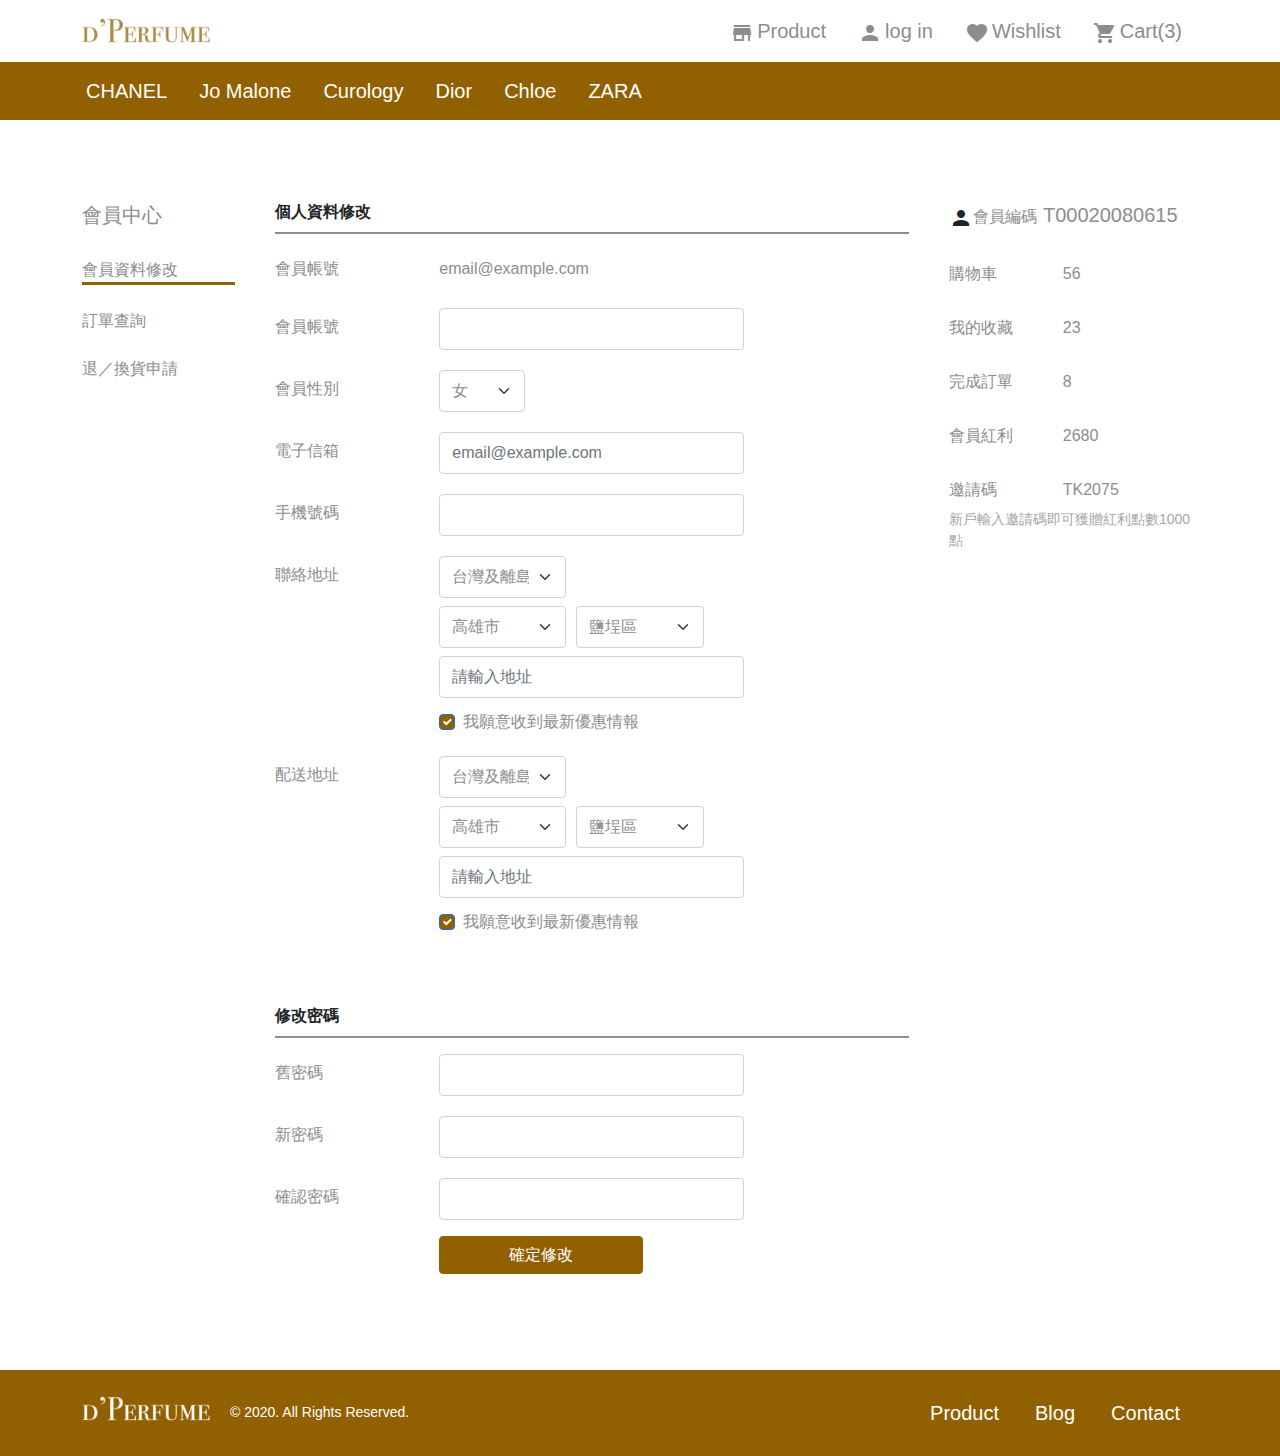
<file: member.html>
<!DOCTYPE html>
<html lang="en">
<head>
    <meta charset="UTF-8">
    <meta http-equiv="X-UA-Compatible" content="IE=edge">
    <meta name="viewport" content="width=device-width, initial-scale=1.0">
    <title>D'Perfume</title>
    <link rel="stylesheet" href="scss/all.css">
    <link rel="stylesheet" href="https://fonts.googleapis.com/icon?family=Material+Icons">
</head>
<body>
  <nav class="navbar navbar-expand-md navbar-light py-0">
    <div class="container-lg">
      <a class="header-logo my-9 overflow-hidden" href="index.html">D'Perfume</a>
      <div class="button-right d-flex">
        <button class="navbar-toggler border-0 position-relative text-light-gray" type="button" data-bs-toggle="collapse">
          <span class="material-icons">shopping_cart</span><em class="position-absolute top-0 end-0 rounded-circle bg-dark-gold fz-12 fst-normal text-white">3</em>
        </button>
        <button class="navbar-toggler border-0 text-light-gray" type="button" data-bs-toggle="collapse" data-bs-target="#navbarNav" aria-controls="navbarNav" aria-expanded="false" aria-label="Toggle navigation">
          <span class="navbar-toggler-icon"></span>
        </button>
      </div>
      <div class="collapse navbar-collapse text-center d-md-flex justify-content-md-end" id="navbarNav">
        <ul class="navbar-nav ff-1 fz-20">
          <li class="nav-item">
            <a class="nav-link p-16 my-border" aria-current="page" href="product.html"><span class="material-icons d-none d-md-inline align-middle me-3">store</span>Product</a>
          </li>
          <li class="nav-item">
            <a class="nav-link p-16 my-border d-md-none" aria-current="page" href="#">Wishlist</a>
          </li>
          <li class="nav-item">
            <a class="nav-link p-16 my-border d-md-none" aria-current="page" href="#">Blog</a>
          </li>
          <li class="nav-item">  
            <a class="nav-link p-16 my-border d-md-none" aria-current="page" href="#">Contact</a>
          </li>
          <li class="nav-item">  
            <a class="nav-link text-nowrap p-16 my-border" href="login.html"><span class="material-icons d-none d-md-inline align-middle me-3">person</span>log in</a>
          </li>
          <li class="nav-item">
            <a class="nav-link p-16 d-none d-md-block" href="#"><span class="material-icons d-inline align-middle me-3">favorite</span>Wishlist</a>
          </li>
          <li class="nav-item">
            <a class="nav-link p-16 d-none d-md-block" href="#"><span class="material-icons d-inline align-middle me-3">shopping_cart</span>Cart(3)</a>
          </li>
        </ul>
      </div>
    </div>
  </nav>
  <div class="brand bg-dark-gold d-none d-md-block">
    <ul class="nav container-lg fz-20 ff-1">
      <li class="nav-item">
        <a class="nav-link py-14" href="chanel.html">CHANEL</a>
      </li>
      <li class="nav-item">
        <a class="nav-link py-14" href="#">Jo Malone</a>
      </li>
      <li class="nav-item">
        <a class="nav-link py-14" href="#">Curology</a>
      </li>
      <li class="nav-item">
        <a class="nav-link py-14" href="#">Dior</a>
      </li>
      <li class="nav-item">
        <a class="nav-link py-14" href="#">Chloe</a>
      </li>
      <li class="nav-item">
        <a class="nav-link py-14" href="#">ZARA</a>
      </li>
    </ul>
  </div>
  <div class="container-lg">
    <div class="row py-40 pt-md-80 pb-md-60 gx-md-40">
      <div class="col-12 col-md-2 mb-40 mb-md-0">
        <h2 class="fz-20 ff-2 text-light-gray mb-28 d-none d-md-block">會員中心</h2>
        <ul class="nav justify-content-between flex-md-column member-menu">
          <li class="nav-item mb-md-24">
            <a class="nav-link text-light-gray active fz-16 ff-2 p-0" aria-current="page" href="#">會員資料修改</a>
          </li>
          <li class="nav-item mb-md-24">
            <a class="nav-link text-light-gray fz-16 ff-2 p-0" href="#">訂單查詢</a>
          </li>
          <li class="nav-item">
            <a class="nav-link text-light-gray fz-16 ff-2 p-0" href="#">退／換貨申請</a>
          </li>
        </ul>
      </div>
      <div class="col-12 col-md-7">
        <div class="row gy-40 gy-md-0">
          <ul class="d-md-none text-light-gray list-unstyled">
            <li class="fz-16 ff-2 mb-25"><span class="material-icons d-inline align-middle me-5 text-dark">person</span>會員編碼<span class="fz-20 ff-1 ms-6">T00020080615</span></li>
            <li class="row mb-16">
              <label for="cart" class="col-3 col-form-label fz-16 ff-2">購物車</label>
              <div class="col-9">
                <input type="text" readonly class="form-control-plaintext text-light-gray fz-16 ff-1" id="cart" value="56">
              </div>
            </li>
            <li class="row mb-16">
              <label for="collection" class="col-3 col-form-label fz-16 ff-2">我的收藏</label>
              <div class="col-9">
                <input type="text" readonly class="form-control-plaintext text-light-gray fz-16 ff-1" id="collection" value="23">
              </div>
            </li>
            <li class="row mb-16">
              <label for="order" class="col-3 col-form-label fz-16 ff-2">完成訂單</label>
              <div class="col-9">
                <input type="text" readonly class="form-control-plaintext text-light-gray fz-16 ff-1" id="order" value="8">
              </div>
            </li>
            <li class="row mb-16">
              <label for="member" class="col-3 col-form-label fz-16 ff-2">會員紅利</label>
              <div class="col-9">
                <input type="text" readonly class="form-control-plaintext text-light-gray fz-16 ff-1" id="member" value="2680">
              </div>
            </li>
            <li class="row">
              <label for="code" class="col-3 col-form-label fz-16 ff-2">邀請碼</label>
              <div class="col-9">
                <input type="text" readonly class="form-control-plaintext text-light-gray fz-16 ff-1" id="code" value="TK2075">
              </div>
            </li>
            <li class="fz-14 ff-2 text-gray-1">新戶輸入邀請碼即可獲贈紅利點數1000點</li>
          </ul>
          <ul class="list-unstyled mb-48">
            <li class="fz-16 ff-2 fw-bold text-dark border-2 border-light-gray border-bottom pb-8 mb-16">個人資料修改</li>
            <li class="row mb-20">
              <label for="account" class="col-3 col-form-label fz-16 ff-2 text-light-gray">會員帳號</label>
              <div class="col-9">
                <input type="text" readonly class="form-control-plaintext text-light-gray fz-16 ff-1" id="account" value="email@example.com">
              </div>
            </li>
            <li class="row mb-20">
              <label for="name" class="col-3 col-form-label fz-16 ff-2 text-light-gray">會員帳號</label>
              <div class="col-9 col-md-6">
                <input type="email" class="form-control text-light-gray fz-16 ff-1 py-8" id="name">
              </div>
            </li>
            <li class="row mb-20">
              <label for="gender" class="col-3 col-form-label fz-16 ff-2 text-light-gray">會員性別</label>
              <div class="col-3 col-md-2">
                <select class="form-select text-light-gray py-8" id="gender">
                  <option selected>女</option>
                  <option value="1">男</option>
                </select>
              </div>
            </li>
            <li class="row mb-20">
              <label for="email" class="col-3 col-form-label fz-16 ff-2 text-light-gray">電子信箱</label>
              <div class="col-9 col-md-6">
                <input type="email" class="form-control text-light-gray fz-16 ff-1 py-8" id="email" placeholder="email@example.com">
              </div>
            </li>
            <li class="row mb-20">
              <label for="phone" class="col-3 col-form-label fz-16 ff-2 text-light-gray">手機號碼</label>
              <div class="col-9 col-md-6">
                <input type="tel" class="form-control text-light-gray fz-16 ff-1 py-8" id="phone">
              </div>
            </li>
            <li class="row mb-20">
              <label for="address" class="col-3 col-form-label fz-16 ff-2 text-light-gray">聯絡地址</label>
              <div class="col-9 col-md-6">
                <div class="row gx-md-0">
                  <div class="col-8 col-md-5">
                    <select class="form-select text-light-gray py-8 mb-8" id="address">
                      <option selected>台灣及離島</option>
                      <option value="1">台灣及離島</option>
                      <option value="2">台灣及離島</option>
                    </select>
                  </div>
                  <div class="col-12">
                    <div class="row gx-md-0 mb-8">
                      <div class="col-4 col-md-5">
                        <select class="form-select text-light-gray py-8" id="address">
                          <option selected>高雄市</option>
                          <option value="1">高雄市</option>
                          <option value="2">高雄市</option>
                        </select>
                      </div>
                      <div class="col-4 col-md-5 ms-md-10">
                        <select class="form-select text-light-gray py-8" id="address">
                          <option selected>鹽埕區</option>
                          <option value="1">鹽埕區</option>
                          <option value="2">鹽埕區</option>
                        </select>
                      </div>
                    </div>
                  </div>
                  <div class="col-12 mb-12">
                    <input type="address" class="form-control text-light-gray fz-16 ff-1 py-8" id="address" placeholder="請輸入地址">
                  </div>
                  <div class="form-check col-12">
                    <input class="form-check-input bg-dark-gold" type="checkbox" value="" id="flexCheckChecked" checked>
                    <label class="form-check-label text-light-gray fz-16 ff-1" for="flexCheckChecked">
                      我願意收到最新優惠情報
                    </label>
                  </div>
                </div>
              </div>
            </li>
            <li class="row mb-20">
              <label for="address-2" class="col-3 col-form-label fz-16 ff-2 text-light-gray">配送地址</label>
              <div class="col-9 col-md-6">
                <div class="row gx-md-0">
                  <div class="col-8 col-md-5">
                    <select class="form-select text-light-gray py-8 mb-8" id="address-2">
                      <option selected>台灣及離島</option>
                      <option value="1">台灣及離島</option>
                      <option value="2">台灣及離島</option>
                    </select>
                  </div>
                  <div class="col-12">
                    <div class="row gx-md-0 mb-8">
                      <div class="col-4 col-md-5">
                        <select class="form-select text-light-gray py-8" id="address-2">
                          <option selected>高雄市</option>
                          <option value="1">高雄市</option>
                          <option value="2">高雄市</option>
                        </select>
                      </div>
                      <div class="col-4 col-md-5 ms-md-10">
                        <select class="form-select text-light-gray py-8" id="address-2">
                          <option selected>鹽埕區</option>
                          <option value="1">鹽埕區</option>
                          <option value="2">鹽埕區</option>
                        </select>
                      </div>
                    </div>
                  </div>
                  <div class="col-12 mb-12">
                    <input type="address-2" class="form-control text-light-gray fz-16 ff-1 py-8" id="address-2" placeholder="請輸入地址">
                  </div>
                  <div class="form-check col-12">
                    <input class="form-check-input bg-dark-gold" type="checkbox" value="" id="flexCheckChecked" checked>
                    <label class="form-check-label text-light-gray fz-16 ff-1" for="flexCheckChecked">
                      我願意收到最新優惠情報
                    </label>
                  </div>
                </div>
              </div>
            </li>
          </ul>
          <ul class="col-12 list-unstyled">
            <li class="fz-16 ff-2 fw-bold text-dark border-2 border-light-gray border-bottom pb-8 mb-16">修改密碼</li>
            <li class="row mb-20">
              <label for="old-password" class="col-3 col-form-label fz-16 ff-2 text-light-gray">舊密碼</label>
              <div class="col-9 col-md-6">
                <input type="password" class="form-control text-light-gray fz-16 ff-1 py-8" id="old-password">
              </div>
            </li>
            <li class="row mb-20">
              <label for="new-password" class="col-3 col-form-label fz-16 ff-2 text-light-gray">新密碼</label>
              <div class="col-9 col-md-6">
                <input type="password" class="form-control text-light-gray fz-16 ff-1 py-8" id="new-password">
              </div>
            </li>
            <li class="row mb-20">
              <label for="my-password" class="col-3 col-form-label fz-16 ff-2 text-light-gray">確認密碼</label>
              <div class="col-9 col-md-6">
                <input type="password" class="form-control text-light-gray fz-16 ff-1 py-8 mb-16" id="my-password">
                <button type="button" class="btn btn-dark-gold fz-16 ff-2 col-8">確定修改</button>
              </div>
            </li>
          </ul>
        </div>
      </div>
      <ul class="col-3 d-none d-md-block text-light-gray list-unstyled">
        <li class="fz-16 ff-2 mb-25"><span class="material-icons d-inline align-middle me-5 text-dark">person</span>會員編碼<span class="fz-20 ff-1 ms-6">T00020080615</span></li>
        <li class="row mb-16">
          <label for="cart" class="col-5 col-form-label fz-16 ff-2">購物車</label>
          <div class="col-7">
            <input type="text" readonly class="form-control-plaintext text-light-gray fz-16 ff-1" id="cart" value="56">
          </div>
        </li>
        <li class="row mb-16">
          <label for="collection" class="col-5 col-form-label fz-16 ff-2">我的收藏</label>
          <div class="col-7">
            <input type="text" readonly class="form-control-plaintext text-light-gray fz-16 ff-1" id="collection" value="23">
          </div>
        </li>
        <li class="row mb-16">
          <label for="order" class="col-5 col-form-label fz-16 ff-2">完成訂單</label>
          <div class="col-7">
            <input type="text" readonly class="form-control-plaintext text-light-gray fz-16 ff-1" id="order" value="8">
          </div>
        </li>
        <li class="row mb-16">
          <label for="member" class="col-5 col-form-label fz-16 ff-2">會員紅利</label>
          <div class="col-7">
            <input type="text" readonly class="form-control-plaintext text-light-gray fz-16 ff-1" id="member" value="2680">
          </div>
        </li>
        <li class="row">
          <label for="code" class="col-5 col-form-label fz-16 ff-2">邀請碼</label>
          <div class="col-7">
            <input type="text" readonly class="form-control-plaintext text-light-gray fz-16 ff-1" id="code" value="TK2075">
          </div>
        </li>
        <li class="fz-14 ff-2 text-gray-1">新戶輸入邀請碼即可獲贈紅利點數1000點</li>
      </ul>
    </div>
  </div>
  <div class="footer bg-dark-gold">
    <div class="container-lg d-flex justify-content-between d-md-none">
      <a class="footer-logo my-20 overflow-hidden" href="index.html">D'Perfume</a>
      <h2 class="fz-14 ff-1 text-white py-32 ms-20 mb-0">© 2020. All Rights Reserved.</h2>
    </div>
    <div class="container-lg d-flex justify-content-between list-unstyled d-none d-md-flex">
      <div class="d-flex mb-0 justify-content-between">
        <a class="footer-logo my-20 overflow-hidden" href="index.html">D'Perfume</a>
        <h2 class="fz-14 ff-1 text-white py-32 ms-20 mb-0">© 2020. All Rights Reserved.</h2>
      </div>
      <ul class="nav fz-20 ff-1">
        <li class="nav-item">
          <a class="nav-link py-28 px-18" href="product.html">Product</a>
        </li>
        <li class="nav-item">
          <a class="nav-link py-28 px-18" href="#">Blog</a>
        </li>
        <li class="nav-item">
          <a class="nav-link py-28 px-18" href="#">Contact</a>
        </li>
      </ul>
    </div>
  </div>
  <script src="https://cdn.jsdelivr.net/npm/bootstrap@5.0.2/dist/js/bootstrap.bundle.min.js" integrity="sha384-MrcW6ZMFYlzcLA8Nl+NtUVF0sA7MsXsP1UyJoMp4YLEuNSfAP+JcXn/tWtIaxVXM" crossorigin="anonymous"></script>
</body>
</html>
</file>
